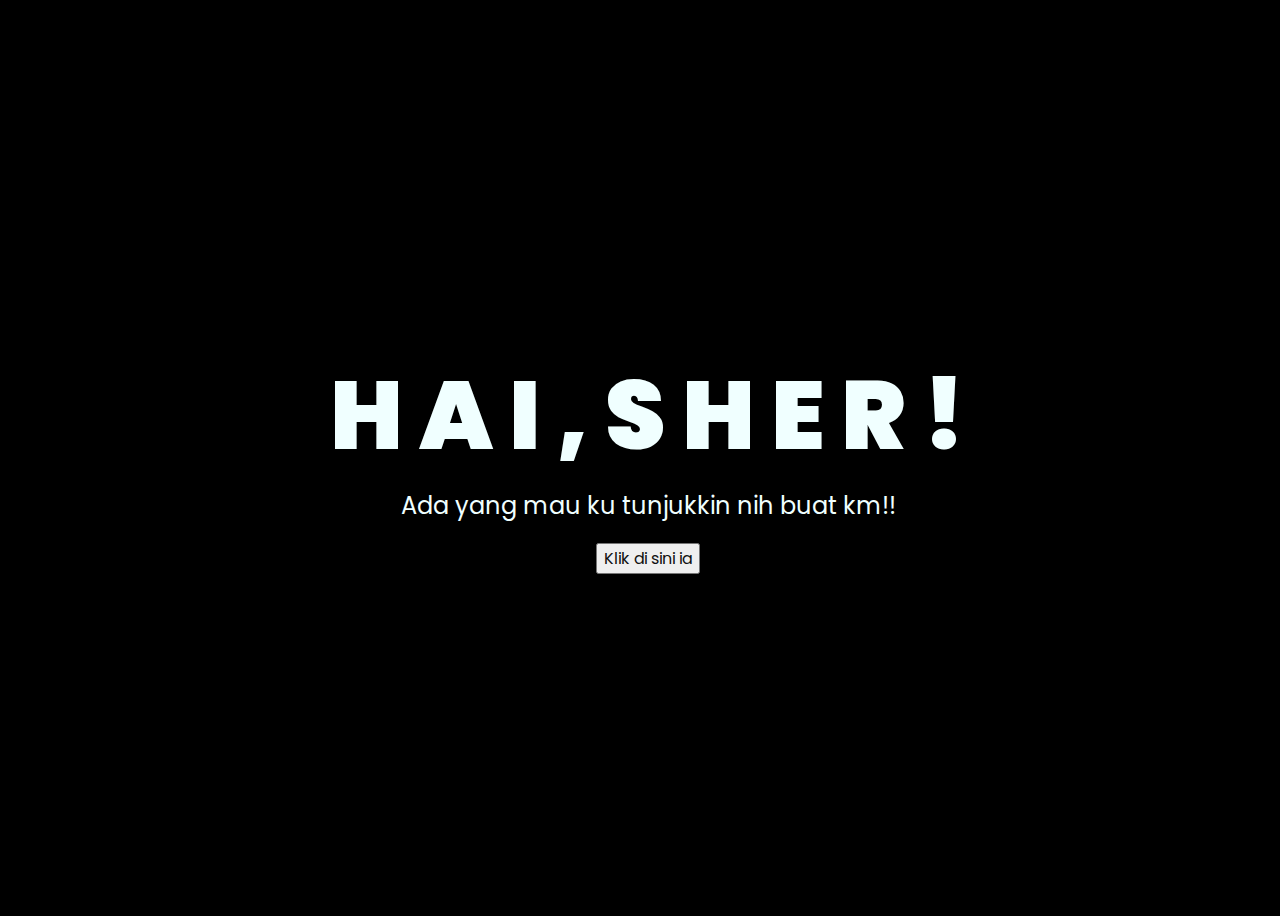
<file: index.html>
<!DOCTYPE html>
<html lang="en">
<head>
    <meta charset="UTF-8">
    <meta http-equiv="X-UA-Compatible" content="IE=edge">
    <meta name="viewport" content="width=device-width, initial-scale=1.0">
    <link rel="stylesheet" href="css/style.css">
    <link rel="icon" href="img/flowers.png" type="image/x-icon">
    <title>Flowers</title>
</head>
<body>
    <div class="greetings">
        <span>H</span>
        <span>A</span>
        <span>I</span>
        <span>,</span>
        <span>S</span>
        <span>H</span>
        <span>E</span>
        <span>R</span>
        <span>!</span>
    </div>
    <div class="description">
        <span>Ada yang mau ku tunjukkin nih buat km!!</span>
    </div>
    <div class="button">
        <button>
            <a href="flower.html">Klik di sini ia</a>
        </button>
        
    </div>
</body>
</html>
</file>
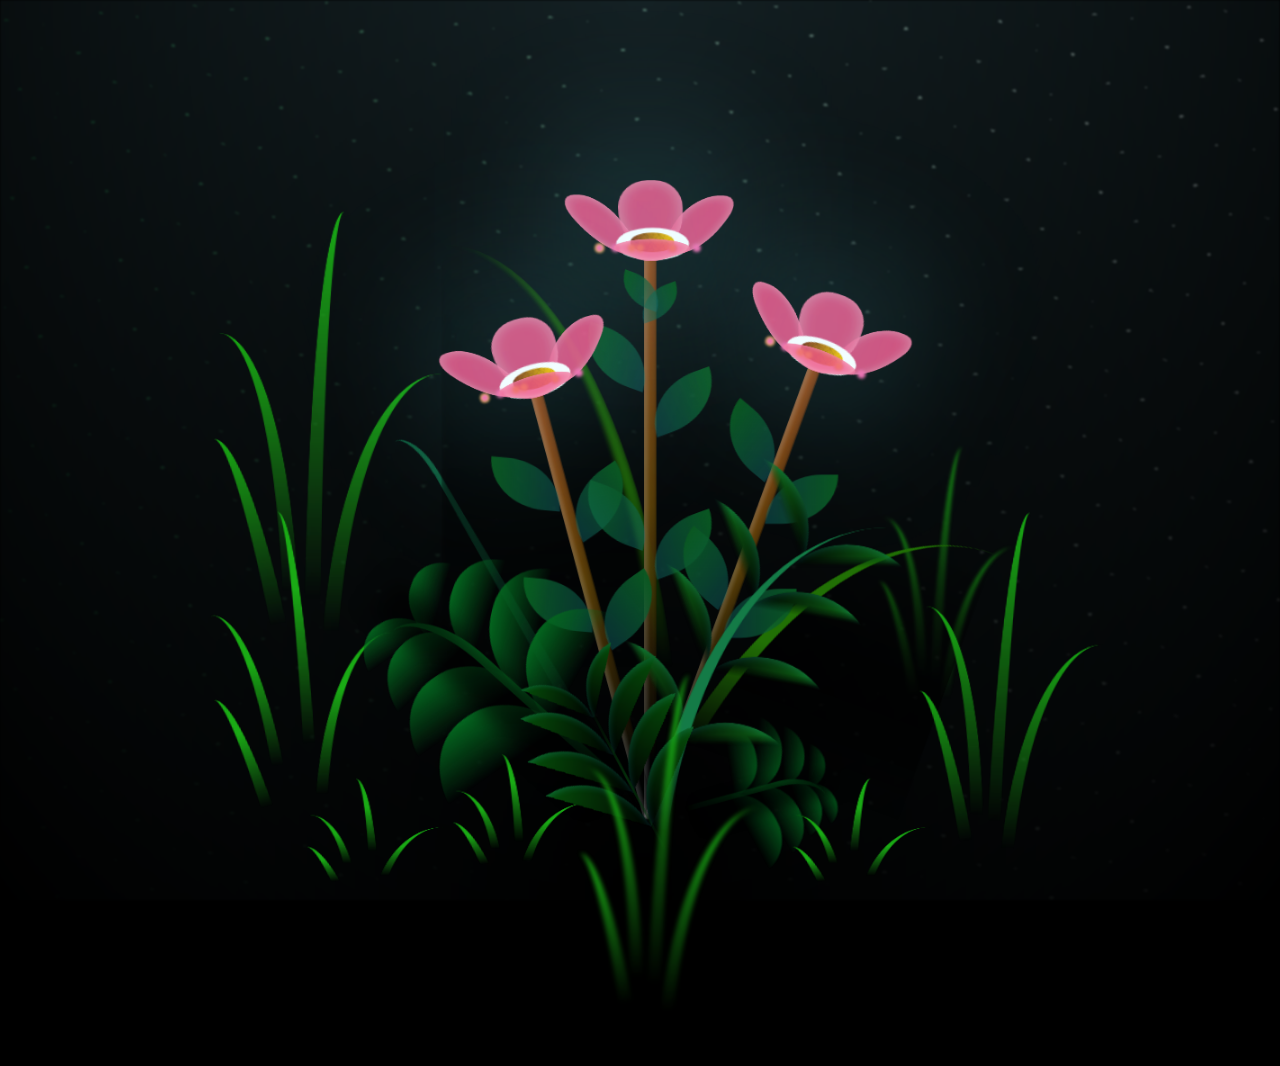
<file: flower.html>
<!DOCTYPE html>
<html lang="en">
<head>
    <meta charset="UTF-8">
    <meta http-equiv="X-UA-Compatible" content="IE=edge">
    <meta name="viewport" content="width=device-width, initial-scale=1.0">
    <link rel="stylesheet" href="css/main.css">
    <link rel="icon" href="img/flowers.png" type="image/x-icon">
    <title>flowers</title>
</head>
<body class="container">S
    <div class="night"></div>
    <div class="flowers">
      <div class="flower flower--1">
        <div class="flower__leafs flower__leafs--1">
          <div class="flower__leaf flower__leaf--1"></div>
          <div class="flower__leaf flower__leaf--2"></div>
          <div class="flower__leaf flower__leaf--3"></div>
          <div class="flower__leaf flower__leaf--4"></div>
          <div class="flower__white-circle"></div>
  
          <div class="flower__light flower__light--1"></div>
          <div class="flower__light flower__light--2"></div>
          <div class="flower__light flower__light--3"></div>
          <div class="flower__light flower__light--4"></div>
          <div class="flower__light flower__light--5"></div>
          <div class="flower__light flower__light--6"></div>
          <div class="flower__light flower__light--7"></div>
          <div class="flower__light flower__light--8"></div>
  
        </div>
        <div class="flower__line">
          <div class="flower__line__leaf flower__line__leaf--1"></div>
          <div class="flower__line__leaf flower__line__leaf--2"></div>
          <div class="flower__line__leaf flower__line__leaf--3"></div>
          <div class="flower__line__leaf flower__line__leaf--4"></div>
          <div class="flower__line__leaf flower__line__leaf--5"></div>
          <div class="flower__line__leaf flower__line__leaf--6"></div>
        </div>
      </div>
  
      <div class="flower flower--2">
        <div class="flower__leafs flower__leafs--2">
          <div class="flower__leaf flower__leaf--1"></div>
          <div class="flower__leaf flower__leaf--2"></div>
          <div class="flower__leaf flower__leaf--3"></div>
          <div class="flower__leaf flower__leaf--4"></div>
          <div class="flower__white-circle"></div>
  
          <div class="flower__light flower__light--1"></div>
          <div class="flower__light flower__light--2"></div>
          <div class="flower__light flower__light--3"></div>
          <div class="flower__light flower__light--4"></div>
          <div class="flower__light flower__light--5"></div>
          <div class="flower__light flower__light--6"></div>
          <div class="flower__light flower__light--7"></div>
          <div class="flower__light flower__light--8"></div>
  
        </div>
        <div class="flower__line">
          <div class="flower__line__leaf flower__line__leaf--1"></div>
          <div class="flower__line__leaf flower__line__leaf--2"></div>
          <div class="flower__line__leaf flower__line__leaf--3"></div>
          <div class="flower__line__leaf flower__line__leaf--4"></div>
        </div>
      </div>
  
      <div class="flower flower--3">
        <div class="flower__leafs flower__leafs--3">
          <div class="flower__leaf flower__leaf--1"></div>
          <div class="flower__leaf flower__leaf--2"></div>
          <div class="flower__leaf flower__leaf--3"></div>
          <div class="flower__leaf flower__leaf--4"></div>
          <div class="flower__white-circle"></div>
  
          <div class="flower__light flower__light--1"></div>
          <div class="flower__light flower__light--2"></div>
          <div class="flower__light flower__light--3"></div>
          <div class="flower__light flower__light--4"></div>
          <div class="flower__light flower__light--5"></div>
          <div class="flower__light flower__light--6"></div>
          <div class="flower__light flower__light--7"></div>
          <div class="flower__light flower__light--8"></div>
  
        </div>
        <div class="flower__line">
          <div class="flower__line__leaf flower__line__leaf--1"></div>
          <div class="flower__line__leaf flower__line__leaf--2"></div>
          <div class="flower__line__leaf flower__line__leaf--3"></div>
          <div class="flower__line__leaf flower__line__leaf--4"></div>
        </div>
      </div>
  
      <div class="grow-ans" style="--d:1.2s">
        <div class="flower__g-long">
          <div class="flower__g-long__top"></div>
          <div class="flower__g-long__bottom"></div>
        </div>
      </div>
  
      <div class="growing-grass">
        <div class="flower__grass flower__grass--1">
          <div class="flower__grass--top"></div>
          <div class="flower__grass--bottom"></div>
          <div class="flower__grass__leaf flower__grass__leaf--1"></div>
          <div class="flower__grass__leaf flower__grass__leaf--2"></div>
          <div class="flower__grass__leaf flower__grass__leaf--3"></div>
          <div class="flower__grass__leaf flower__grass__leaf--4"></div>
          <div class="flower__grass__leaf flower__grass__leaf--5"></div>
          <div class="flower__grass__leaf flower__grass__leaf--6"></div>
          <div class="flower__grass__leaf flower__grass__leaf--7"></div>
          <div class="flower__grass__leaf flower__grass__leaf--8"></div>
          <div class="flower__grass__overlay"></div>
        </div>
      </div>
  
      <div class="growing-grass">
        <div class="flower__grass flower__grass--2">
          <div class="flower__grass--top"></div>
          <div class="flower__grass--bottom"></div>
          <div class="flower__grass__leaf flower__grass__leaf--1"></div>
          <div class="flower__grass__leaf flower__grass__leaf--2"></div>
          <div class="flower__grass__leaf flower__grass__leaf--3"></div>
          <div class="flower__grass__leaf flower__grass__leaf--4"></div>
          <div class="flower__grass__leaf flower__grass__leaf--5"></div>
          <div class="flower__grass__leaf flower__grass__leaf--6"></div>
          <div class="flower__grass__leaf flower__grass__leaf--7"></div>
          <div class="flower__grass__leaf flower__grass__leaf--8"></div>
          <div class="flower__grass__overlay"></div>
        </div>
      </div>
  
      <div class="grow-ans" style="--d:2.4s">
        <div class="flower__g-right flower__g-right--1">
          <div class="leaf"></div>
        </div>
      </div>
  
      <div class="grow-ans" style="--d:2.8s">
        <div class="flower__g-right flower__g-right--2">
          <div class="leaf"></div>
        </div>
      </div>
  
      <div class="grow-ans" style="--d:2.8s">
        <div class="flower__g-front">
          <div class="flower__g-front__leaf-wrapper flower__g-front__leaf-wrapper--1">
            <div class="flower__g-front__leaf"></div>
          </div>
          <div class="flower__g-front__leaf-wrapper flower__g-front__leaf-wrapper--2">
            <div class="flower__g-front__leaf"></div>
          </div>
          <div class="flower__g-front__leaf-wrapper flower__g-front__leaf-wrapper--3">
            <div class="flower__g-front__leaf"></div>
          </div>
          <div class="flower__g-front__leaf-wrapper flower__g-front__leaf-wrapper--4">
            <div class="flower__g-front__leaf"></div>
          </div>
          <div class="flower__g-front__leaf-wrapper flower__g-front__leaf-wrapper--5">
            <div class="flower__g-front__leaf"></div>
          </div>
          <div class="flower__g-front__leaf-wrapper flower__g-front__leaf-wrapper--6">
            <div class="flower__g-front__leaf"></div>
          </div>
          <div class="flower__g-front__leaf-wrapper flower__g-front__leaf-wrapper--7">
            <div class="flower__g-front__leaf"></div>
          </div>
          <div class="flower__g-front__leaf-wrapper flower__g-front__leaf-wrapper--8">
            <div class="flower__g-front__leaf"></div>
          </div>
          <div class="flower__g-front__line"></div>
        </div>
      </div>
  
      <div class="grow-ans" style="--d:3.2s">
        <div class="flower__g-fr">
          <div class="leaf"></div>
          <div class="flower__g-fr__leaf flower__g-fr__leaf--1"></div>
          <div class="flower__g-fr__leaf flower__g-fr__leaf--2"></div>
          <div class="flower__g-fr__leaf flower__g-fr__leaf--3"></div>
          <div class="flower__g-fr__leaf flower__g-fr__leaf--4"></div>
          <div class="flower__g-fr__leaf flower__g-fr__leaf--5"></div>
          <div class="flower__g-fr__leaf flower__g-fr__leaf--6"></div>
          <div class="flower__g-fr__leaf flower__g-fr__leaf--7"></div>
          <div class="flower__g-fr__leaf flower__g-fr__leaf--8"></div>
        </div>
      </div>
  
      <div class="long-g long-g--0">
        <div class="grow-ans" style="--d:3s">
          <div class="leaf leaf--0"></div>
        </div>
        <div class="grow-ans" style="--d:2.2s">
          <div class="leaf leaf--1"></div>
        </div>
        <div class="grow-ans" style="--d:3.4s">
          <div class="leaf leaf--2"></div>
        </div>
        <div class="grow-ans" style="--d:3.6s">
          <div class="leaf leaf--3"></div>
        </div>
      </div>
  
      <div class="long-g long-g--1">
        <div class="grow-ans" style="--d:3.6s">
          <div class="leaf leaf--0"></div>
        </div>
        <div class="grow-ans" style="--d:3.8s">
          <div class="leaf leaf--1"></div>
        </div>
        <div class="grow-ans" style="--d:4s">
          <div class="leaf leaf--2"></div>
        </div>
        <div class="grow-ans" style="--d:4.2s">
          <div class="leaf leaf--3"></div>
        </div>
      </div>
  
      <div class="long-g long-g--2">
        <div class="grow-ans" style="--d:4s">
          <div class="leaf leaf--0"></div>
        </div>
        <div class="grow-ans" style="--d:4.2s">
          <div class="leaf leaf--1"></div>
        </div>
        <div class="grow-ans" style="--d:4.4s">
          <div class="leaf leaf--2"></div>
        </div>
        <div class="grow-ans" style="--d:4.6s">
          <div class="leaf leaf--3"></div>
        </div>
      </div>
  
      <div class="long-g long-g--3">
        <div class="grow-ans" style="--d:4s">
          <div class="leaf leaf--0"></div>
        </div>
        <div class="grow-ans" style="--d:4.2s">
          <div class="leaf leaf--1"></div>
        </div>
        <div class="grow-ans" style="--d:3s">
          <div class="leaf leaf--2"></div>
        </div>
        <div class="grow-ans" style="--d:3.6s">
          <div class="leaf leaf--3"></div>
        </div>
      </div>
  
      <div class="long-g long-g--4">
        <div class="grow-ans" style="--d:4s">
          <div class="leaf leaf--0"></div>
        </div>
        <div class="grow-ans" style="--d:4.2s">
          <div class="leaf leaf--1"></div>
        </div>
        <div class="grow-ans" style="--d:3s">
          <div class="leaf leaf--2"></div>
        </div>
        <div class="grow-ans" style="--d:3.6s">
          <div class="leaf leaf--3"></div>
        </div>
      </div>
  
      <div class="long-g long-g--5">
        <div class="grow-ans" style="--d:4s">
          <div class="leaf leaf--0"></div>
        </div>
        <div class="grow-ans" style="--d:4.2s">
          <div class="leaf leaf--1"></div>
        </div>
        <div class="grow-ans" style="--d:3s">
          <div class="leaf leaf--2"></div>
        </div>
        <div class="grow-ans" style="--d:3.6s">
          <div class="leaf leaf--3"></div>
        </div>
      </div>
  
      <div class="long-g long-g--6">
        <div class="grow-ans" style="--d:4.2s">
          <div class="leaf leaf--0"></div>
        </div>
        <div class="grow-ans" style="--d:4.4s">
          <div class="leaf leaf--1"></div>
        </div>
        <div class="grow-ans" style="--d:4.6s">
          <div class="leaf leaf--2"></div>
        </div>
        <div class="grow-ans" style="--d:4.8s">
          <div class="leaf leaf--3"></div>
        </div>
      </div>
  
      <div class="long-g long-g--7">
        <div class="grow-ans" style="--d:3s">
          <div class="leaf leaf--0"></div>
        </div>
        <div class="grow-ans" style="--d:3.2s">
          <div class="leaf leaf--1"></div>
        </div>
        <div class="grow-ans" style="--d:3.5s">
          <div class="leaf leaf--2"></div>
        </div>
        <div class="grow-ans" style="--d:3.6s">
          <div class="leaf leaf--3"></div>
        </div>
      </div>
    </div>
    <script src="main.js"></script>
  </body>
</html>
</file>
<file: css/style.css>
@import url('https://fonts.googleapis.com/css2?family=Poppins:ital,wght@0,500;1,900&display=swap');
*{
    font-family: 'Poppins',cursive;
}
body{
    color: azure;
    width: 100%;
    height: 100vh;
    display: flex;
    flex-direction: column;
    align-items: center;
    justify-content: center;
    background-color: black;
}
.greetings{
    font-size: 6rem;
    font-weight: 900;
}
.greetings > span{
    animation: glow 2.5s ease-in-out infinite;
}
@keyframes glow{
    0%, 100%{
        color: #fff;
        text-shadow: 0 0 12px #39c6d6, 0 0 50px #39c6d6, 0 0 100px #39c6d6;
    }
    10%, 90%{
        color: #111;
        text-shadow: none;
    }
}
.greetings > span:nth-child(2){
    animation-delay: .2s ;
}
.greetings > span:nth-child(3){
    animation-delay: .4s ;
}
.greetings > span:nth-child(4){
    animation-delay: .6s;
}
.greetings > span:nth-child(5){
    animation-delay: .8s;
}
.greetings > span:nth-child(6){
    animation-delay: 1s ;
}
.greetings > span:nth-child(7){
    animation-delay: 1.2s ;
}
.greetings > span:nth-child(8){
    animation-delay: 1.4s;
}
.greetings > span:nth-child(9){
    animation-delay: 1.6s;
}
.description{
    font-size: 1.5rem;
    margin-bottom: 20px;
}

.button a{
    text-decoration: none;
    font-size: 1rem;
    color: #111;
}

@media screen and (max-width:574px){
    .greetings{
        display: block;
        font-size: 3rem;
        font-weight: 500;
        text-align: center;
    }
    .description{
        font-size: 1rem;
    }
    
    .button a{
        font-size: .5rem;
    }
}
</file>
<file: css/main.css>
*,
*::after,
*::before {
  padding: 0;
  margin: 0;
  box-sizing: border-box;
}

:root {
  --dark-color: #000;
}

body {
  display: flex;
  align-items: flex-end;
  justify-content: center;
  min-height: 100vh;
  background-color: var(--dark-color);
  overflow: hidden;
  perspective: 1000px;
}

.night {
  position: fixed;
  left: 50%;
  top: 0;
  transform: translateX(-50%);
  width: 100%;
  height: 100%;
  filter: blur(0.1vmin);
  background-image: radial-gradient(ellipse at top, transparent 0%, var(--dark-color)), radial-gradient(ellipse at bottom, var(--dark-color), rgba(145, 233, 255, 0.2)), repeating-linear-gradient(220deg, rgb(0, 0, 0) 0px, rgb(0, 0, 0) 19px, transparent 19px, transparent 22px), repeating-linear-gradient(189deg, rgb(0, 0, 0) 0px, rgb(0, 0, 0) 19px, transparent 19px, transparent 22px), repeating-linear-gradient(148deg, rgb(0, 0, 0) 0px, rgb(0, 0, 0) 19px, transparent 19px, transparent 22px), linear-gradient(90deg, rgb(7, 107, 42), rgb(240, 240, 240));
}

.flowers {
  position: relative;
  transform: scale(0.9);
}

.flower {
  position: absolute;
  bottom: 10vmin;
  transform-origin: bottom center;
  z-index: 10;
  --fl-speed: 0.3s;
}
.flower--1 {
  -webkit-animation: moving-flower-1 4s linear infinite;
          animation: moving-flower-1 4s linear infinite;
}
.flower--1 .flower__line {
  height: 70vmin;
  -webkit-animation-delay: 0.3s;
          animation-delay: 0.3s;
}
.flower--1 .flower__line__leaf--1 {
  -webkit-animation: blooming-leaf-right var(--fl-speed) 1.6s backwards;
          animation: blooming-leaf-right var(--fl-speed) 1.6s backwards;
}
.flower--1 .flower__line__leaf--2 {
  -webkit-animation: blooming-leaf-right var(--fl-speed) 1.4s backwards;
          animation: blooming-leaf-right var(--fl-speed) 1.4s backwards;
}
.flower--1 .flower__line__leaf--3 {
  -webkit-animation: blooming-leaf-left var(--fl-speed) 1.2s backwards;
          animation: blooming-leaf-left var(--fl-speed) 1.2s backwards;
}
.flower--1 .flower__line__leaf--4 {
  -webkit-animation: blooming-leaf-left var(--fl-speed) 1s backwards;
          animation: blooming-leaf-left var(--fl-speed) 1s backwards;
}
.flower--1 .flower__line__leaf--5 {
  -webkit-animation: blooming-leaf-right var(--fl-speed) 1.8s backwards;
          animation: blooming-leaf-right var(--fl-speed) 1.8s backwards;
}
.flower--1 .flower__line__leaf--6 {
  -webkit-animation: blooming-leaf-left var(--fl-speed) 2s backwards;
          animation: blooming-leaf-left var(--fl-speed) 2s backwards;
}
.flower--2 {
  left: 50%;
  transform: rotate(20deg);
  -webkit-animation: moving-flower-2 4s linear infinite;
          animation: moving-flower-2 4s linear infinite;
}
.flower--2 .flower__line {
  height: 60vmin;
  -webkit-animation-delay: 0.6s;
          animation-delay: 0.6s;
}
.flower--2 .flower__line__leaf--1 {
  -webkit-animation: blooming-leaf-right var(--fl-speed) 1.9s backwards;
          animation: blooming-leaf-right var(--fl-speed) 1.9s backwards;
}
.flower--2 .flower__line__leaf--2 {
  -webkit-animation: blooming-leaf-right var(--fl-speed) 1.7s backwards;
          animation: blooming-leaf-right var(--fl-speed) 1.7s backwards;
}
.flower--2 .flower__line__leaf--3 {
  -webkit-animation: blooming-leaf-left var(--fl-speed) 1.5s backwards;
          animation: blooming-leaf-left var(--fl-speed) 1.5s backwards;
}
.flower--2 .flower__line__leaf--4 {
  -webkit-animation: blooming-leaf-left var(--fl-speed) 1.3s backwards;
          animation: blooming-leaf-left var(--fl-speed) 1.3s backwards;
}
.flower--3 {
  left: 50%;
  transform: rotate(-15deg);
  -webkit-animation: moving-flower-3 4s linear infinite;
          animation: moving-flower-3 4s linear infinite;
}
.flower--3 .flower__line {
  -webkit-animation-delay: 0.9s;
          animation-delay: 0.9s;
}
.flower--3 .flower__line__leaf--1 {
  -webkit-animation: blooming-leaf-right var(--fl-speed) 2.5s backwards;
          animation: blooming-leaf-right var(--fl-speed) 2.5s backwards;
}
.flower--3 .flower__line__leaf--2 {
  -webkit-animation: blooming-leaf-right var(--fl-speed) 2.3s backwards;
          animation: blooming-leaf-right var(--fl-speed) 2.3s backwards;
}
.flower--3 .flower__line__leaf--3 {
  -webkit-animation: blooming-leaf-left var(--fl-speed) 2.1s backwards;
          animation: blooming-leaf-left var(--fl-speed) 2.1s backwards;
}
.flower--3 .flower__line__leaf--4 {
  -webkit-animation: blooming-leaf-left var(--fl-speed) 1.9s backwards;
          animation: blooming-leaf-left var(--fl-speed) 1.9s backwards;
}
.flower__leafs {
  position: relative;
  -webkit-animation: blooming-flower 2s backwards;
          animation: blooming-flower 2s backwards;
}
.flower__leafs--1 {
  -webkit-animation-delay: 1.1s;
          animation-delay: 1.1s;
}
.flower__leafs--2 {
  -webkit-animation-delay: 1.4s;
          animation-delay: 1.4s;
}
.flower__leafs--3 {
  -webkit-animation-delay: 1.7s;
          animation-delay: 1.7s;
}
.flower__leafs::after {
  content: "";
  position: absolute;
  left: 0;
  top: 0;
  transform: translate(-50%, -100%);
  width: 8vmin;
  height: 8vmin;
  background-color: #6bf0ff;
  filter: blur(10vmin);
}
.flower__leaf {
  position: absolute;
  bottom: 0;
  left: 50%;
  width: 8vmin;
  height: 11vmin;
  border-radius: 51% 49% 47% 53%/44% 45% 55% 69%;
  background-color: #f672b0;
  background-image: linear-gradient(to top, #ee5286, #ee5286);
  transform-origin: bottom center;
  opacity: 0.9;
  box-shadow: inset 0 0 2vmin rgba(255, 255, 255, 0.5);
}
.flower__leaf--1 {
  transform: translate(-10%, 1%) rotateY(40deg) rotateX(-50deg);
}
.flower__leaf--2 {
  transform: translate(-50%, -4%) rotateX(40deg);
}
.flower__leaf--3 {
  transform: translate(-90%, 0%) rotateY(45deg) rotateX(50deg);
}
.flower__leaf--4 {
  width: 8vmin;
  height: 8vmin;
  transform-origin: bottom left;
  border-radius: 4vmin 10vmin 4vmin 4vmin;
  transform: translate(0%, 18%) rotateX(70deg) rotate(-43deg);
  background-image: linear-gradient(to top, #ee5286, #ee5286);
  z-index: 1;
  opacity: 0.8;
}
.flower__white-circle {
  position: absolute;
  left: -3.5vmin;
  top: -3vmin;
  width: 9vmin;
  height: 4vmin;
  border-radius: 50%;
  background-color: #fff;
}
.flower__white-circle::after {
  content: "";
  position: absolute;
  left: 50%;
  top: 45%;
  transform: translate(-50%, -50%);
  width: 60%;
  height: 60%;
  border-radius: inherit;
  background-image: repeating-linear-gradient(135deg, rgba(0, 0, 0, 0.03) 0px, rgba(0, 0, 0, 0.03) 1px, transparent 1px, transparent 12px), repeating-linear-gradient(45deg, rgba(0, 0, 0, 0.03) 0px, rgba(0, 0, 0, 0.03) 1px, transparent 1px, transparent 12px), repeating-linear-gradient(67.5deg, rgba(0, 0, 0, 0.03) 0px, rgba(0, 0, 0, 0.03) 1px, transparent 1px, transparent 12px), repeating-linear-gradient(135deg, rgba(0, 0, 0, 0.03) 0px, rgba(0, 0, 0, 0.03) 1px, transparent 1px, transparent 12px), repeating-linear-gradient(45deg, rgba(0, 0, 0, 0.03) 0px, rgba(0, 0, 0, 0.03) 1px, transparent 1px, transparent 12px), repeating-linear-gradient(112.5deg, rgba(0, 0, 0, 0.03) 0px, rgba(0, 0, 0, 0.03) 1px, transparent 1px, transparent 12px), repeating-linear-gradient(112.5deg, rgba(0, 0, 0, 0.03) 0px, rgba(0, 0, 0, 0.03) 1px, transparent 1px, transparent 12px), repeating-linear-gradient(45deg, rgba(0, 0, 0, 0.03) 0px, rgba(0, 0, 0, 0.03) 1px, transparent 1px, transparent 12px), repeating-linear-gradient(22.5deg, rgba(0, 0, 0, 0.03) 0px, rgba(0, 0, 0, 0.03) 1px, transparent 1px, transparent 12px), repeating-linear-gradient(45deg, rgba(0, 0, 0, 0.03) 0px, rgba(0, 0, 0, 0.03) 1px, transparent 1px, transparent 12px), repeating-linear-gradient(22.5deg, rgba(0, 0, 0, 0.03) 0px, rgba(0, 0, 0, 0.03) 1px, transparent 1px, transparent 12px), repeating-linear-gradient(135deg, rgba(0, 0, 0, 0.03) 0px, rgba(0, 0, 0, 0.03) 1px, transparent 1px, transparent 12px), repeating-linear-gradient(157.5deg, rgba(0, 0, 0, 0.03) 0px, rgba(0, 0, 0, 0.03) 1px, transparent 1px, transparent 12px), repeating-linear-gradient(67.5deg, rgba(0, 0, 0, 0.03) 0px, rgba(0, 0, 0, 0.03) 1px, transparent 1px, transparent 12px), repeating-linear-gradient(67.5deg, rgba(0, 0, 0, 0.03) 0px, rgba(0, 0, 0, 0.03) 1px, transparent 1px, transparent 12px), linear-gradient(90deg, rgb(127, 47, 21), rgb(255, 206, 0));
}
.flower__line {
  height: 55vmin;
  width: 1.5vmin;
  background-image: linear-gradient(to left, rgba(0, 0, 0, 0.2), transparent, rgba(255, 255, 255, 0.2)), linear-gradient(to top, transparent 10%, #583e08, #944415);
  box-shadow: inset 0 0 2px rgba(0, 0, 0, 0.5);
  -webkit-animation: grow-flower-tree 4s backwards;
          animation: grow-flower-tree 4s backwards;
}
.flower__line__leaf {
  --w: 7vmin;
  --h: calc(var(--w) + 2vmin);
  position: absolute;
  top: 20%;
  left: 90%;
  width: var(--w);
  height: var(--h);
  border-top-right-radius: var(--h);
  border-bottom-left-radius: var(--h);
  background-image: linear-gradient(to top, rgba(20, 117, 122, 0.4), #095721);
}
.flower__line__leaf--1 {
  transform: rotate(70deg) rotateY(30deg);
}
.flower__line__leaf--2 {
  top: 45%;
  transform: rotate(70deg) rotateY(30deg);
}
.flower__line__leaf--3, .flower__line__leaf--4, .flower__line__leaf--6 {
  border-top-right-radius: 0;
  border-bottom-left-radius: 0;
  border-top-left-radius: var(--h);
  border-bottom-right-radius: var(--h);
  left: -460%;
  top: 12%;
  transform: rotate(-70deg) rotateY(30deg);
}
.flower__line__leaf--4 {
  top: 40%;
}
.flower__line__leaf--5 {
  top: 0;
  transform-origin: left;
  transform: rotate(70deg) rotateY(30deg) scale(0.6);
}
.flower__line__leaf--6 {
  top: -2%;
  left: -450%;
  transform-origin: right;
  transform: rotate(-70deg) rotateY(30deg) scale(0.6);
}
.flower__light {
  position: absolute;
  bottom: 0vmin;
  width: 1vmin;
  height: 1vmin;
  background-color: rgb(255, 251, 0);
  border-radius: 50%;
  filter: blur(0.2vmin);
  -webkit-animation: light-ans 4s linear infinite backwards;
          animation: light-ans 4s linear infinite backwards;
}
.flower__light:nth-child(odd) {
  background-color: #f76baf;
}
.flower__light--1 {
  left: -2vmin;
  -webkit-animation-delay: 1s;
          animation-delay: 1s;
}
.flower__light--2 {
  left: 3vmin;
  -webkit-animation-delay: 0.5s;
          animation-delay: 0.5s;
}
.flower__light--3 {
  left: -6vmin;
  -webkit-animation-delay: 0.3s;
          animation-delay: 0.3s;
}
.flower__light--4 {
  left: 6vmin;
  -webkit-animation-delay: 0.9s;
          animation-delay: 0.9s;
}
.flower__light--5 {
  left: -1vmin;
  -webkit-animation-delay: 1.5s;
          animation-delay: 1.5s;
}
.flower__light--6 {
  left: -4vmin;
  -webkit-animation-delay: 3s;
          animation-delay: 3s;
}
.flower__light--7 {
  left: 3vmin;
  -webkit-animation-delay: 2s;
          animation-delay: 2s;
}
.flower__light--8 {
  left: -6vmin;
  -webkit-animation-delay: 3.5s;
          animation-delay: 3.5s;
}
.flower__grass {
  --c: #04661f;
  --line-w: 1.5vmin;
  position: absolute;
  bottom: 12vmin;
  left: -7vmin;
  display: flex;
  flex-direction: column;
  align-items: flex-end;
  z-index: 20;
  transform-origin: bottom center;
  transform: rotate(-48deg) rotateY(40deg);
}
.flower__grass--1 {
  -webkit-animation: moving-grass 2s linear infinite;
          animation: moving-grass 2s linear infinite;
}
.flower__grass--2 {
  left: 2vmin;
  bottom: 10vmin;
  transform: scale(0.5) rotate(75deg) rotateX(10deg) rotateY(-200deg);
  opacity: 0.8;
  z-index: 0;
  -webkit-animation: moving-grass--2 1.5s linear infinite;
          animation: moving-grass--2 1.5s linear infinite;
}
.flower__grass--top {
  width: 7vmin;
  height: 10vmin;
  border-top-right-radius: 100%;
  border-right: var(--line-w) solid var(--c);
  transform-origin: bottom center;
  transform: rotate(-2deg);
}
.flower__grass--bottom {
  margin-top: -2px;
  width: var(--line-w);
  height: 25vmin;
  background-image: linear-gradient(to top, transparent, var(--c));
}
.flower__grass__leaf {
  --size: 10vmin;
  position: absolute;
  width: calc(var(--size) * 2.1);
  height: var(--size);
  border-top-left-radius: var(--size);
  border-top-right-radius: var(--size);
  background-image: linear-gradient(to top, transparent, transparent 30%, var(--c));
  z-index: 100;
}
.flower__grass__leaf--1 {
  top: -6%;
  left: 30%;
  --size: 6vmin;
  transform: rotate(-20deg);
  -webkit-animation: growing-grass-ans--1 2s 2.6s backwards;
          animation: growing-grass-ans--1 2s 2.6s backwards;
}
@-webkit-keyframes growing-grass-ans--1 {
  0% {
    transform-origin: bottom left;
    transform: rotate(-20deg) scale(0);
  }
}
@keyframes growing-grass-ans--1 {
  0% {
    transform-origin: bottom left;
    transform: rotate(-20deg) scale(0);
  }
}
.flower__grass__leaf--2 {
  top: -5%;
  left: -110%;
  --size: 6vmin;
  transform: rotate(10deg);
  -webkit-animation: growing-grass-ans--2 2s 2.4s linear backwards;
          animation: growing-grass-ans--2 2s 2.4s linear backwards;
}
@-webkit-keyframes growing-grass-ans--2 {
  0% {
    transform-origin: bottom right;
    transform: rotate(10deg) scale(0);
  }
}
@keyframes growing-grass-ans--2 {
  0% {
    transform-origin: bottom right;
    transform: rotate(10deg) scale(0);
  }
}
.flower__grass__leaf--3 {
  top: 5%;
  left: 60%;
  --size: 8vmin;
  transform: rotate(-18deg) rotateX(-20deg);
  -webkit-animation: growing-grass-ans--3 2s 2.2s linear backwards;
          animation: growing-grass-ans--3 2s 2.2s linear backwards;
}
@-webkit-keyframes growing-grass-ans--3 {
  0% {
    transform-origin: bottom left;
    transform: rotate(-18deg) rotateX(-20deg) scale(0);
  }
}
@keyframes growing-grass-ans--3 {
  0% {
    transform-origin: bottom left;
    transform: rotate(-18deg) rotateX(-20deg) scale(0);
  }
}
.flower__grass__leaf--4 {
  top: 6%;
  left: -135%;
  --size: 8vmin;
  transform: rotate(2deg);
  -webkit-animation: growing-grass-ans--4 2s 2s linear backwards;
          animation: growing-grass-ans--4 2s 2s linear backwards;
}
@-webkit-keyframes growing-grass-ans--4 {
  0% {
    transform-origin: bottom right;
    transform: rotate(2deg) scale(0);
  }
}
@keyframes growing-grass-ans--4 {
  0% {
    transform-origin: bottom right;
    transform: rotate(2deg) scale(0);
  }
}
.flower__grass__leaf--5 {
  top: 20%;
  left: 60%;
  --size: 10vmin;
  transform: rotate(-24deg) rotateX(-20deg);
  -webkit-animation: growing-grass-ans--5 2s 1.8s linear backwards;
          animation: growing-grass-ans--5 2s 1.8s linear backwards;
}
@-webkit-keyframes growing-grass-ans--5 {
  0% {
    transform-origin: bottom left;
    transform: rotate(-24deg) rotateX(-20deg) scale(0);
  }
}
@keyframes growing-grass-ans--5 {
  0% {
    transform-origin: bottom left;
    transform: rotate(-24deg) rotateX(-20deg) scale(0);
  }
}
.flower__grass__leaf--6 {
  top: 22%;
  left: -180%;
  --size: 10vmin;
  transform: rotate(10deg);
  -webkit-animation: growing-grass-ans--6 2s 1.6s linear backwards;
          animation: growing-grass-ans--6 2s 1.6s linear backwards;
}
@-webkit-keyframes growing-grass-ans--6 {
  0% {
    transform-origin: bottom right;
    transform: rotate(10deg) scale(0);
  }
}
@keyframes growing-grass-ans--6 {
  0% {
    transform-origin: bottom right;
    transform: rotate(10deg) scale(0);
  }
}
.flower__grass__leaf--7 {
  top: 39%;
  left: 70%;
  --size: 10vmin;
  transform: rotate(-10deg);
  -webkit-animation: growing-grass-ans--7 2s 1.4s linear backwards;
          animation: growing-grass-ans--7 2s 1.4s linear backwards;
}
@-webkit-keyframes growing-grass-ans--7 {
  0% {
    transform-origin: bottom left;
    transform: rotate(-10deg) scale(0);
  }
}
@keyframes growing-grass-ans--7 {
  0% {
    transform-origin: bottom left;
    transform: rotate(-10deg) scale(0);
  }
}
.flower__grass__leaf--8 {
  top: 40%;
  left: -215%;
  --size: 11vmin;
  transform: rotate(10deg);
  -webkit-animation: growing-grass-ans--8 2s 1.2s linear backwards;
          animation: growing-grass-ans--8 2s 1.2s linear backwards;
}
@-webkit-keyframes growing-grass-ans--8 {
  0% {
    transform-origin: bottom right;
    transform: rotate(10deg) scale(0);
  }
}
@keyframes growing-grass-ans--8 {
  0% {
    transform-origin: bottom right;
    transform: rotate(10deg) scale(0);
  }
}
.flower__grass__overlay {
  position: absolute;
  top: -10%;
  right: 0%;
  width: 100%;
  height: 100%;
  background-color: rgba(0, 0, 0, 0.6);
  filter: blur(1.5vmin);
  z-index: 100;
}
.flower__g-long {
  --w: 2vmin;
  --h: 6vmin;
  --c: #0e5b3c;
  position: absolute;
  bottom: 10vmin;
  left: -3vmin;
  transform-origin: bottom center;
  transform: rotate(-30deg) rotateY(-20deg);
  display: flex;
  flex-direction: column;
  align-items: flex-end;
  -webkit-animation: flower-g-long-ans 3s linear infinite;
          animation: flower-g-long-ans 3s linear infinite;
}
@-webkit-keyframes flower-g-long-ans {
  0%, 100% {
    transform: rotate(-30deg) rotateY(-20deg);
  }
  50% {
    transform: rotate(-32deg) rotateY(-20deg);
  }
}
@keyframes flower-g-long-ans {
  0%, 100% {
    transform: rotate(-30deg) rotateY(-20deg);
  }
  50% {
    transform: rotate(-32deg) rotateY(-20deg);
  }
}
.flower__g-long__top {
  top: calc(var(--h) * -1);
  width: calc(var(--w) + 1vmin);
  height: var(--h);
  border-top-right-radius: 100%;
  border-right: 0.7vmin solid var(--c);
  transform: translate(-0.7vmin, 1vmin);
}
.flower__g-long__bottom {
  width: var(--w);
  height: 50vmin;
  transform-origin: bottom center;
  background-image: linear-gradient(to top, transparent 30%, var(--c));
  box-shadow: inset 0 0 2px rgba(0, 0, 0, 0.5);
  -webkit-clip-path: polygon(35% 0, 65% 1%, 100% 100%, 0% 100%);
          clip-path: polygon(35% 0, 65% 1%, 100% 100%, 0% 100%);
}
.flower__g-right {
  position: absolute;
  bottom: 6vmin;
  left: -2vmin;
  transform-origin: bottom left;
  transform: rotate(20deg);
}
.flower__g-right .leaf {
  width: 30vmin;
  height: 50vmin;
  border-top-left-radius: 100%;
  border-left: 2vmin solid #217005;
  background-image: linear-gradient(to bottom, transparent, var(--dark-color) 60%);
  -webkit-mask-image: linear-gradient(to top, transparent 30%, #24803e 60%);
}
.flower__g-right--1 {
  -webkit-animation: flower-g-right-ans 2.5s linear infinite;
          animation: flower-g-right-ans 2.5s linear infinite;
}
.flower__g-right--2 {
  left: 5vmin;
  transform: rotateY(-180deg);
  -webkit-animation: flower-g-right-ans--2 3s linear infinite;
          animation: flower-g-right-ans--2 3s linear infinite;
}
.flower__g-right--2 .leaf {
  height: 75vmin;
  filter: blur(0.3vmin);
  opacity: 0.8;
}
@-webkit-keyframes flower-g-right-ans {
  0%, 100% {
    transform: rotate(20deg);
  }
  50% {
    transform: rotate(24deg) rotateX(-20deg);
  }
}
@keyframes flower-g-right-ans {
  0%, 100% {
    transform: rotate(20deg);
  }
  50% {
    transform: rotate(24deg) rotateX(-20deg);
  }
}
@-webkit-keyframes flower-g-right-ans--2 {
  0%, 100% {
    transform: rotateY(-180deg) rotate(0deg) rotateX(-20deg);
  }
  50% {
    transform: rotateY(-180deg) rotate(6deg) rotateX(-20deg);
  }
}
@keyframes flower-g-right-ans--2 {
  0%, 100% {
    transform: rotateY(-180deg) rotate(0deg) rotateX(-20deg);
  }
  50% {
    transform: rotateY(-180deg) rotate(6deg) rotateX(-20deg);
  }
}
.flower__g-front {
  position: absolute;
  bottom: 6vmin;
  left: 2.5vmin;
  z-index: 100;
  transform-origin: bottom center;
  transform: rotate(-28deg) rotateY(30deg) scale(1.04);
  -webkit-animation: flower__g-front-ans 2s linear infinite;
          animation: flower__g-front-ans 2s linear infinite;
}
@-webkit-keyframes flower__g-front-ans {
  0%, 100% {
    transform: rotate(-28deg) rotateY(30deg) scale(1.04);
  }
  50% {
    transform: rotate(-35deg) rotateY(40deg) scale(1.04);
  }
}
@keyframes flower__g-front-ans {
  0%, 100% {
    transform: rotate(-28deg) rotateY(30deg) scale(1.04);
  }
  50% {
    transform: rotate(-35deg) rotateY(40deg) scale(1.04);
  }
}
.flower__g-front__line {
  width: 0.3vmin;
  height: 20vmin;
  background-image: linear-gradient(to top, transparent, #042e0b, transparent 100%);
  position: relative;
}
.flower__g-front__leaf-wrapper {
  position: absolute;
  top: 0;
  left: 0;
  transform-origin: bottom left;
  transform: rotate(10deg);
}
.flower__g-front__leaf-wrapper:nth-child(even) {
  left: 0vmin;
  transform: rotateY(-180deg) rotate(5deg);
  -webkit-animation: flower__g-front__leaf-left-ans 1s ease-in backwards;
          animation: flower__g-front__leaf-left-ans 1s ease-in backwards;
}
.flower__g-front__leaf-wrapper:nth-child(odd) {
  -webkit-animation: flower__g-front__leaf-ans 1s ease-in backwards;
          animation: flower__g-front__leaf-ans 1s ease-in backwards;
}
.flower__g-front__leaf-wrapper--1 {
  top: -8vmin;
  transform: scale(0.7);
  -webkit-animation: flower__g-front__leaf-ans 1s 5.5s ease-in backwards !important;
          animation: flower__g-front__leaf-ans 1s 5.5s ease-in backwards !important;
}
.flower__g-front__leaf-wrapper--2 {
  top: -8vmin;
  transform: rotateY(-180deg) scale(0.7) !important;
  -webkit-animation: flower__g-front__leaf-left-ans-2 1s 4.6s ease-in backwards !important;
          animation: flower__g-front__leaf-left-ans-2 1s 4.6s ease-in backwards !important;
}
.flower__g-front__leaf-wrapper--3 {
  top: -3vmin;
  -webkit-animation: flower__g-front__leaf-ans 1s 4.6s ease-in backwards;
          animation: flower__g-front__leaf-ans 1s 4.6s ease-in backwards;
}
.flower__g-front__leaf-wrapper--4 {
  top: -3vmin;
  transform: rotateY(-180deg) scale(0.9) !important;
  -webkit-animation: flower__g-front__leaf-left-ans-2 1s 4.6s ease-in backwards !important;
          animation: flower__g-front__leaf-left-ans-2 1s 4.6s ease-in backwards !important;
}
@-webkit-keyframes flower__g-front__leaf-left-ans-2 {
  0% {
    transform: rotateY(-180deg) scale(0);
  }
}
@keyframes flower__g-front__leaf-left-ans-2 {
  0% {
    transform: rotateY(-180deg) scale(0);
  }
}
.flower__g-front__leaf-wrapper--5, .flower__g-front__leaf-wrapper--6 {
  top: 2vmin;
}
.flower__g-front__leaf-wrapper--7, .flower__g-front__leaf-wrapper--8 {
  top: 6.5vmin;
}
.flower__g-front__leaf-wrapper--2 {
  -webkit-animation-delay: 5.2s !important;
          animation-delay: 5.2s !important;
}
.flower__g-front__leaf-wrapper--3 {
  -webkit-animation-delay: 4.9s !important;
          animation-delay: 4.9s !important;
}
.flower__g-front__leaf-wrapper--5 {
  -webkit-animation-delay: 4.3s !important;
          animation-delay: 4.3s !important;
}
.flower__g-front__leaf-wrapper--6 {
  -webkit-animation-delay: 4.1s !important;
          animation-delay: 4.1s !important;
}
.flower__g-front__leaf-wrapper--7 {
  -webkit-animation-delay: 3.8s !important;
          animation-delay: 3.8s !important;
}
.flower__g-front__leaf-wrapper--8 {
  -webkit-animation-delay: 3.5s !important;
          animation-delay: 3.5s !important;
}
@-webkit-keyframes flower__g-front__leaf-ans {
  0% {
    transform: rotate(10deg) scale(0);
  }
}
@keyframes flower__g-front__leaf-ans {
  0% {
    transform: rotate(10deg) scale(0);
  }
}
@-webkit-keyframes flower__g-front__leaf-left-ans {
  0% {
    transform: rotateY(-180deg) rotate(5deg) scale(0);
  }
}
@keyframes flower__g-front__leaf-left-ans {
  0% {
    transform: rotateY(-180deg) rotate(5deg) scale(0);
  }
}
.flower__g-front__leaf {
  width: 10vmin;
  height: 10vmin;
  border-radius: 100% 0% 0% 100%/100% 100% 0% 0%;
  box-shadow: inset 0 2px 1vmin hsla(184deg, 97%, 58%, 0.2);
  background-image: linear-gradient(to bottom left, transparent, var(--dark-color)), linear-gradient(to bottom right, #064f0a 50%, transparent 50%, transparent);
  -webkit-mask-image: linear-gradient(to bottom right, #097149 50%, transparent 50%, transparent);
  mask-image: linear-gradient(to bottom right, #0e8723 50%, transparent 50%, transparent);
}
.flower__g-fr {
  position: absolute;
  bottom: -4vmin;
  left: vmin;
  transform-origin: bottom left;
  z-index: 10;
  -webkit-animation: flower__g-fr-ans 2s linear infinite;
          animation: flower__g-fr-ans 2s linear infinite;
}
@-webkit-keyframes flower__g-fr-ans {
  0%, 100% {
    transform: rotate(2deg);
  }
  50% {
    transform: rotate(4deg);
  }
}
@keyframes flower__g-fr-ans {
  0%, 100% {
    transform: rotate(2deg);
  }
  50% {
    transform: rotate(4deg);
  }
}
.flower__g-fr .leaf {
  width: 30vmin;
  height: 50vmin;
  border-top-left-radius: 100%;
  border-left: 2vmin solid #147b47;
  -webkit-mask-image: linear-gradient(to top, transparent 25%, #0e4e2a 50%);
  position: relative;
  z-index: 1;
}
.flower__g-fr__leaf {
  position: absolute;
  top: 0;
  left: 0;
  width: 10vmin;
  height: 10vmin;
  border-radius: 100% 0% 0% 100%/100% 100% 0% 0%;
  box-shadow: inset 0 2px 1vmin hsla(184deg, 97%, 58%, 0.2);
  background-image: linear-gradient(to bottom left, transparent, var(--dark-color) 98%), linear-gradient(to bottom right, #106e18 45%, transparent 50%, transparent);
  -webkit-mask-image: linear-gradient(135deg, #175f22 40%, transparent 50%, transparent);
}
.flower__g-fr__leaf--1 {
  left: 20vmin;
  transform: rotate(45deg);
  -webkit-animation: flower__g-fr-leaft-ans-1 0.5s 5.2s linear backwards;
          animation: flower__g-fr-leaft-ans-1 0.5s 5.2s linear backwards;
}
@-webkit-keyframes flower__g-fr-leaft-ans-1 {
  0% {
    transform-origin: left;
    transform: rotate(45deg) scale(0);
  }
}
@keyframes flower__g-fr-leaft-ans-1 {
  0% {
    transform-origin: left;
    transform: rotate(45deg) scale(0);
  }
}
.flower__g-fr__leaf--2 {
  left: 12vmin;
  top: -7vmin;
  transform: rotate(25deg) rotateY(-180deg);
  -webkit-animation: flower__g-fr-leaft-ans-6 0.5s 5s linear backwards;
          animation: flower__g-fr-leaft-ans-6 0.5s 5s linear backwards;
}
.flower__g-fr__leaf--3 {
  left: 15vmin;
  top: 6vmin;
  transform: rotate(55deg);
  -webkit-animation: flower__g-fr-leaft-ans-5 0.5s 4.8s linear backwards;
          animation: flower__g-fr-leaft-ans-5 0.5s 4.8s linear backwards;
}
.flower__g-fr__leaf--4 {
  left: 6vmin;
  top: -2vmin;
  transform: rotate(25deg) rotateY(-180deg);
  -webkit-animation: flower__g-fr-leaft-ans-6 0.5s 4.6s linear backwards;
          animation: flower__g-fr-leaft-ans-6 0.5s 4.6s linear backwards;
}
.flower__g-fr__leaf--5 {
  left: 10vmin;
  top: 14vmin;
  transform: rotate(55deg);
  -webkit-animation: flower__g-fr-leaft-ans-5 0.5s 4.4s linear backwards;
          animation: flower__g-fr-leaft-ans-5 0.5s 4.4s linear backwards;
}
@-webkit-keyframes flower__g-fr-leaft-ans-5 {
  0% {
    transform-origin: left;
    transform: rotate(55deg) scale(0);
  }
}
@keyframes flower__g-fr-leaft-ans-5 {
  0% {
    transform-origin: left;
    transform: rotate(55deg) scale(0);
  }
}
.flower__g-fr__leaf--6 {
  left: 0vmin;
  top: 6vmin;
  transform: rotate(25deg) rotateY(-180deg);
  -webkit-animation: flower__g-fr-leaft-ans-6 0.5s 4.2s linear backwards;
          animation: flower__g-fr-leaft-ans-6 0.5s 4.2s linear backwards;
}
@-webkit-keyframes flower__g-fr-leaft-ans-6 {
  0% {
    transform-origin: right;
    transform: rotate(25deg) rotateY(-180deg) scale(0);
  }
}
@keyframes flower__g-fr-leaft-ans-6 {
  0% {
    transform-origin: right;
    transform: rotate(25deg) rotateY(-180deg) scale(0);
  }
}
.flower__g-fr__leaf--7 {
  left: 5vmin;
  top: 22vmin;
  transform: rotate(45deg);
  -webkit-animation: flower__g-fr-leaft-ans-7 0.5s 4s linear backwards;
          animation: flower__g-fr-leaft-ans-7 0.5s 4s linear backwards;
}
@-webkit-keyframes flower__g-fr-leaft-ans-7 {
  0% {
    transform-origin: left;
    transform: rotate(45deg) scale(0);
  }
}
@keyframes flower__g-fr-leaft-ans-7 {
  0% {
    transform-origin: left;
    transform: rotate(45deg) scale(0);
  }
}
.flower__g-fr__leaf--8 {
  left: -4vmin;
  top: 15vmin;
  transform: rotate(15deg) rotateY(-180deg);
  -webkit-animation: flower__g-fr-leaft-ans-8 0.5s 3.8s linear backwards;
          animation: flower__g-fr-leaft-ans-8 0.5s 3.8s linear backwards;
}
@-webkit-keyframes flower__g-fr-leaft-ans-8 {
  0% {
    transform-origin: right;
    transform: rotate(15deg) rotateY(-180deg) scale(0);
  }
}
@keyframes flower__g-fr-leaft-ans-8 {
  0% {
    transform-origin: right;
    transform: rotate(15deg) rotateY(-180deg) scale(0);
  }
}

.long-g {
  position: absolute;
  bottom: 25vmin;
  left: -42vmin;
  transform-origin: bottom left;
}
.long-g--1 {
  bottom: 0vmin;
  transform: scale(0.8) rotate(-5deg);
}
.long-g--1 .leaf {
  -webkit-mask-image: linear-gradient(to top, transparent 40%, #196d2a 80%) !important;
}
.long-g--1 .leaf--1 {
  --w: 5vmin;
  --h: 60vmin;
  left: -2vmin;
  transform: rotate(3deg) rotateY(-180deg);
}
.long-g--2, .long-g--3 {
  bottom: -3vmin;
  left: -35vmin;
  transform-origin: center;
  transform: scale(0.6) rotateX(60deg);
}
.long-g--2 .leaf, .long-g--3 .leaf {
  -webkit-mask-image: linear-gradient(to top, transparent 50%, #176220 80%) !important;
}
.long-g--2 .leaf--1, .long-g--3 .leaf--1 {
  left: -1vmin;
  transform: rotateY(-180deg);
}
.long-g--3 {
  left: -17vmin;
  bottom: 0vmin;
}
.long-g--3 .leaf {
  -webkit-mask-image: linear-gradient(to top, transparent 40%, #176220 80%) !important;
}
.long-g--4 {
  left: 25vmin;
  bottom: -3vmin;
  transform-origin: center;
  transform: scale(0.6) rotateX(60deg);
}
.long-g--4 .leaf {
  -webkit-mask-image: linear-gradient(to top, transparent 50%, #176220 80%) !important;
}
.long-g--5 {
  left: 42vmin;
  bottom: 0vmin;
  transform: scale(0.8) rotate(2deg);
}
.long-g--6 {
  left: 0vmin;
  bottom: -20vmin;
  z-index: 100;
  filter: blur(0.3vmin);
  transform: scale(0.8) rotate(2deg);
}
.long-g--7 {
  left: 35vmin;
  bottom: 20vmin;
  z-index: -1;
  filter: blur(0.3vmin);
  transform: scale(0.6) rotate(2deg);
  opacity: 0.7;
}
.long-g .leaf {
  --w: 15vmin;
  --h: 40vmin;
  --c: #1aaa15;
  position: absolute;
  bottom: 0;
  width: var(--w);
  height: var(--h);
  border-top-left-radius: 100%;
  border-left: 2vmin solid var(--c);
  -webkit-mask-image: linear-gradient(to top, transparent 20%, var(--dark-color));
  transform-origin: bottom center;
}
.long-g .leaf--0 {
  left: 2vmin;
  -webkit-animation: leaf-ans-1 4s linear infinite;
          animation: leaf-ans-1 4s linear infinite;
}
.long-g .leaf--1 {
  --w: 5vmin;
  --h: 60vmin;
  -webkit-animation: leaf-ans-1 4s linear infinite;
          animation: leaf-ans-1 4s linear infinite;
}
.long-g .leaf--2 {
  --w: 10vmin;
  --h: 40vmin;
  left: -0.5vmin;
  bottom: 5vmin;
  transform-origin: bottom left;
  transform: rotateY(-180deg);
  -webkit-animation: leaf-ans-2 3s linear infinite;
          animation: leaf-ans-2 3s linear infinite;
}
.long-g .leaf--3 {
  --w: 5vmin;
  --h: 30vmin;
  left: -1vmin;
  bottom: 3.2vmin;
  transform-origin: bottom left;
  transform: rotate(-10deg) rotateY(-180deg);
  -webkit-animation: leaf-ans-3 3s linear infinite;
          animation: leaf-ans-3 3s linear infinite;
}

@-webkit-keyframes leaf-ans-1 {
  0%, 100% {
    transform: rotate(-5deg) scale(1);
  }
  50% {
    transform: rotate(5deg) scale(1.1);
  }
}

@keyframes leaf-ans-1 {
  0%, 100% {
    transform: rotate(-5deg) scale(1);
  }
  50% {
    transform: rotate(5deg) scale(1.1);
  }
}
@-webkit-keyframes leaf-ans-2 {
  0%, 100% {
    transform: rotateY(-180deg) rotate(5deg);
  }
  50% {
    transform: rotateY(-180deg) rotate(0deg) scale(1.1);
  }
}
@keyframes leaf-ans-2 {
  0%, 100% {
    transform: rotateY(-180deg) rotate(5deg);
  }
  50% {
    transform: rotateY(-180deg) rotate(0deg) scale(1.1);
  }
}
@-webkit-keyframes leaf-ans-3 {
  0%, 100% {
    transform: rotate(-10deg) rotateY(-180deg);
  }
  50% {
    transform: rotate(-20deg) rotateY(-180deg);
  }
}
@keyframes leaf-ans-3 {
  0%, 100% {
    transform: rotate(-10deg) rotateY(-180deg);
  }
  50% {
    transform: rotate(-20deg) rotateY(-180deg);
  }
}
.grow-ans {
  -webkit-animation: grow-ans 2s var(--d) backwards;
          animation: grow-ans 2s var(--d) backwards;
}

@-webkit-keyframes grow-ans {
  0% {
    transform: scale(0);
    opacity: 0;
  }
}

@keyframes grow-ans {
  0% {
    transform: scale(0);
    opacity: 0;
  }
}
@-webkit-keyframes light-ans {
  0% {
    opacity: 0;
    transform: translateY(0vmin);
  }
  25% {
    opacity: 1;
    transform: translateY(-5vmin) translateX(-2vmin);
  }
  50% {
    opacity: 1;
    transform: translateY(-15vmin) translateX(2vmin);
    filter: blur(0.2vmin);
  }
  75% {
    transform: translateY(-20vmin) translateX(-2vmin);
    filter: blur(0.2vmin);
  }
  100% {
    transform: translateY(-30vmin);
    opacity: 0;
    filter: blur(1vmin);
  }
}
@keyframes light-ans {
  0% {
    opacity: 0;
    transform: translateY(0vmin);
  }
  25% {
    opacity: 1;
    transform: translateY(-5vmin) translateX(-2vmin);
  }
  50% {
    opacity: 1;
    transform: translateY(-15vmin) translateX(2vmin);
    filter: blur(0.2vmin);
  }
  75% {
    transform: translateY(-20vmin) translateX(-2vmin);
    filter: blur(0.2vmin);
  }
  100% {
    transform: translateY(-30vmin);
    opacity: 0;
    filter: blur(1vmin);
  }
}
@-webkit-keyframes moving-flower-1 {
  0%, 100% {
    transform: rotate(2deg);
  }
  50% {
    transform: rotate(-2deg);
  }
}
@keyframes moving-flower-1 {
  0%, 100% {
    transform: rotate(2deg);
  }
  50% {
    transform: rotate(-2deg);
  }
}
@-webkit-keyframes moving-flower-2 {
  0%, 100% {
    transform: rotate(18deg);
  }
  50% {
    transform: rotate(14deg);
  }
}
@keyframes moving-flower-2 {
  0%, 100% {
    transform: rotate(18deg);
  }
  50% {
    transform: rotate(14deg);
  }
}
@-webkit-keyframes moving-flower-3 {
  0%, 100% {
    transform: rotate(-18deg);
  }
  50% {
    transform: rotate(-20deg) rotateY(-10deg);
  }
}
@keyframes moving-flower-3 {
  0%, 100% {
    transform: rotate(-18deg);
  }
  50% {
    transform: rotate(-20deg) rotateY(-10deg);
  }
}
@-webkit-keyframes blooming-leaf-right {
  0% {
    transform-origin: left;
    transform: rotate(70deg) rotateY(30deg) scale(0);
  }
}
@keyframes blooming-leaf-right {
  0% {
    transform-origin: left;
    transform: rotate(70deg) rotateY(30deg) scale(0);
  }
}
@-webkit-keyframes blooming-leaf-left {
  0% {
    transform-origin: right;
    transform: rotate(-70deg) rotateY(30deg) scale(0);
  }
}
@keyframes blooming-leaf-left {
  0% {
    transform-origin: right;
    transform: rotate(-70deg) rotateY(30deg) scale(0);
  }
}
@-webkit-keyframes grow-flower-tree {
  0% {
    height: 0;
    border-radius: 1vmin;
  }
}
@keyframes grow-flower-tree {
  0% {
    height: 0;
    border-radius: 1vmin;
  }
}
@-webkit-keyframes blooming-flower {
  0% {
    transform: scale(0);
  }
}
@keyframes blooming-flower {
  0% {
    transform: scale(0);
  }
}
@-webkit-keyframes moving-grass {
  0%, 100% {
    transform: rotate(-48deg) rotateY(40deg);
  }
  50% {
    transform: rotate(-50deg) rotateY(40deg);
  }
}
@keyframes moving-grass {
  0%, 100% {
    transform: rotate(-48deg) rotateY(40deg);
  }
  50% {
    transform: rotate(-50deg) rotateY(40deg);
  }
}
@-webkit-keyframes moving-grass--2 {
  0%, 100% {
    transform: scale(0.5) rotate(75deg) rotateX(10deg) rotateY(-200deg);
  }
  50% {
    transform: scale(0.5) rotate(79deg) rotateX(10deg) rotateY(-200deg);
  }
}
@keyframes moving-grass--2 {
  0%, 100% {
    transform: scale(0.5) rotate(75deg) rotateX(10deg) rotateY(-200deg);
  }
  50% {
    transform: scale(0.5) rotate(79deg) rotateX(10deg) rotateY(-200deg);
  }
}
.growing-grass {
  -webkit-animation: growing-grass-ans 1s 2s backwards;
          animation: growing-grass-ans 1s 2s backwards;
}

@-webkit-keyframes growing-grass-ans {
  0% {
    transform: scale(0);
  }
}

@keyframes growing-grass-ans {
  0% {
    transform: scale(0);
  }
}
.container * {
  -webkit-animation-play-state: paused !important;
          animation-play-state: paused !important;
}
</file>
